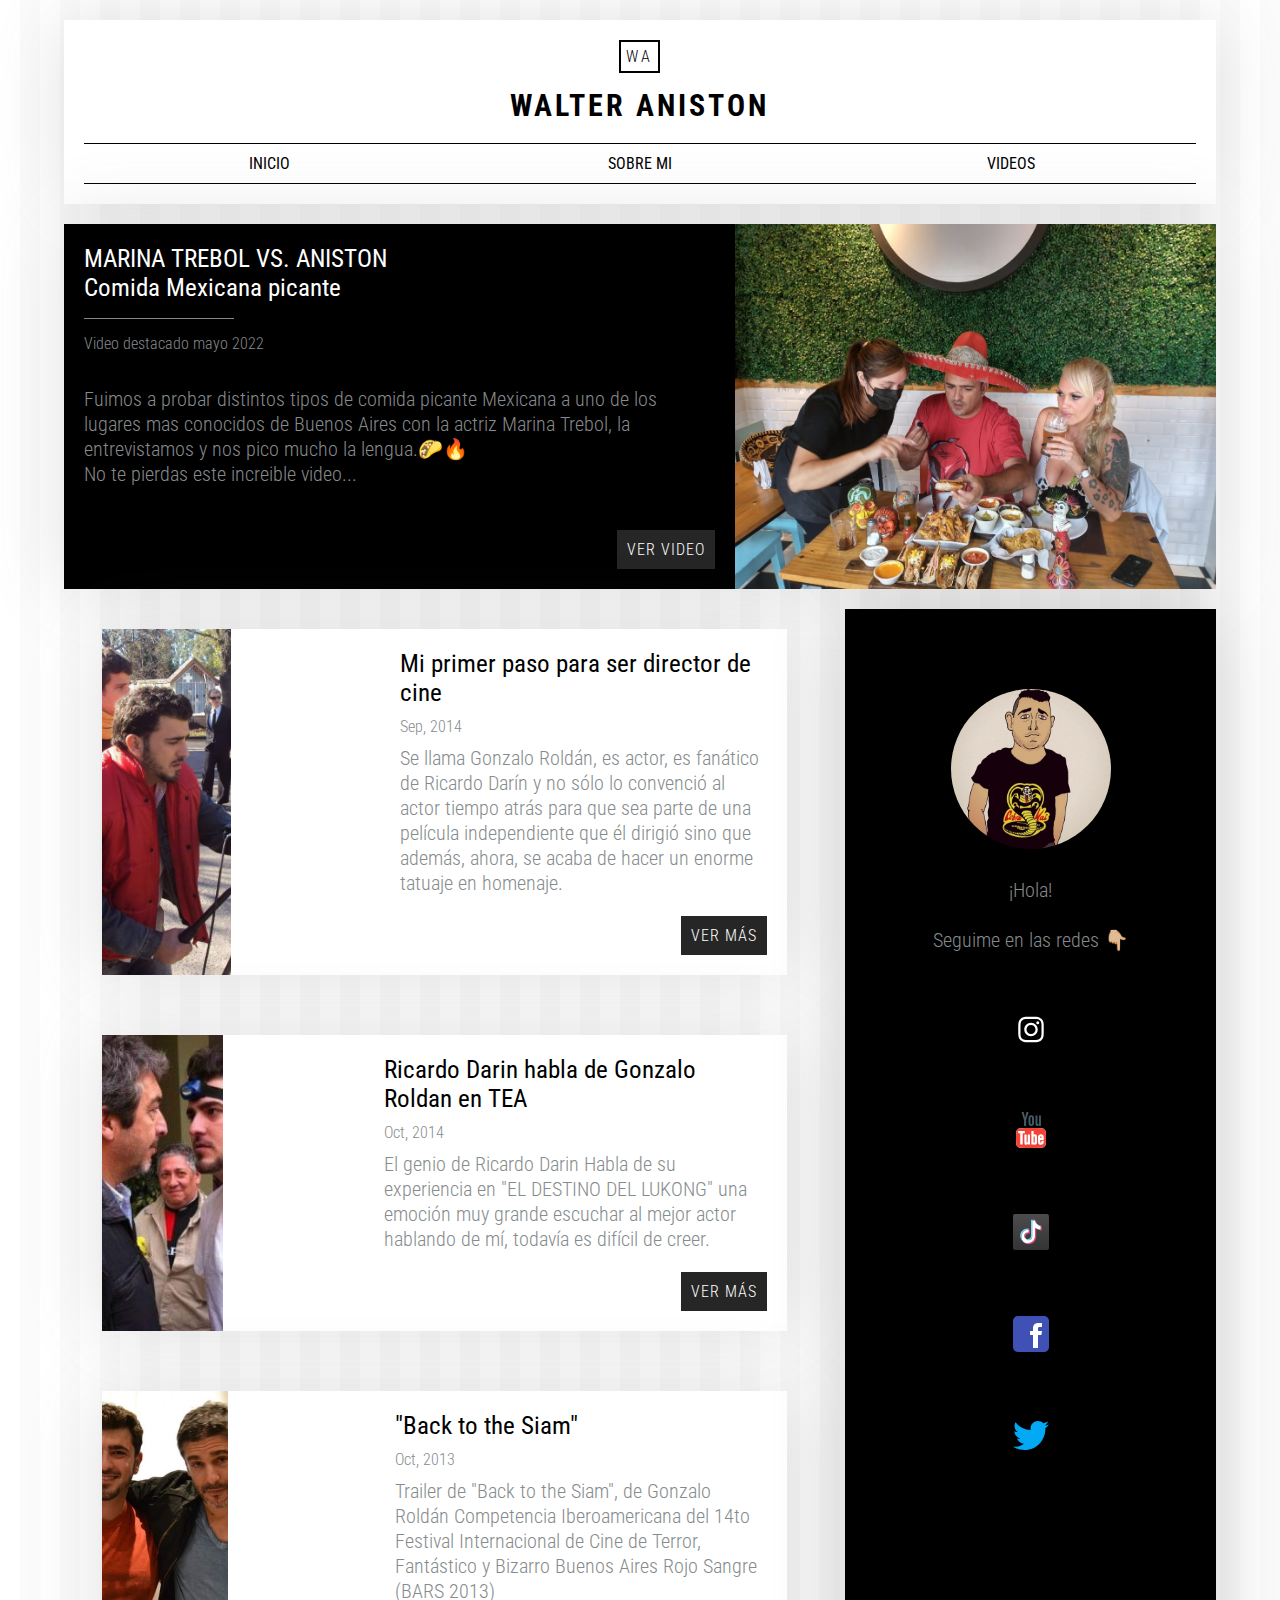
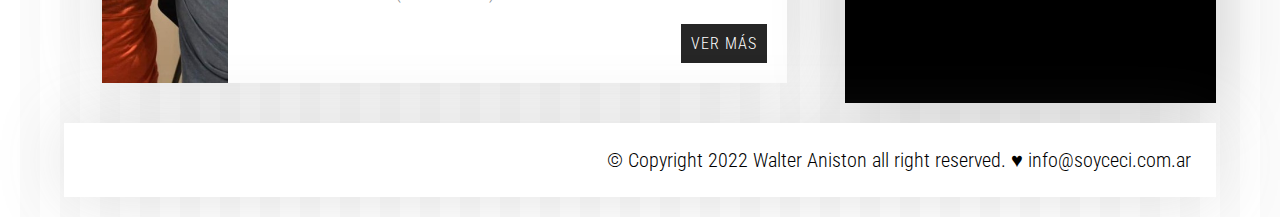
<file: walterAniston/index.html>
<!DOCTYPE html>
<html lang="es">

<head>
    <meta charset="UTF-8">
    <meta http-equiv="X-UA-Compatible" content="IE=edge">
    <meta name="viewport" content="width=device-width, initial-scale=1.0">
    <title>WALTER ANISTON</title>
    <link href="https://fonts.googleapis.com/css?family=Roboto+Condensed:300,400,700&display=swap" rel="stylesheet" />
    <link rel="stylesheet" href="styles/styles.css">
</head>

<body>

    <div class="contenedor">
        <header class="header">
            <div class="logo">
                <p class="iniciales-logo"> WA</p>
                <h1>WALTER ANISTON</h1>
            </div>
            <nav class="menu">
                <a href="index.html">Inicio</a>
                <a href="paginas/sobreMi.html">Sobre Mi</a>
                <a href="paginas/videos.html">Videos</a>
                
                
                <!-- <a href="#">Contacto</a> -->
            </nav>
        </header>

        <article class="articulo destacado">
            <div class="contenedor-texto">
                <div>
                    <h2 class="titulo"><a href="https://www.youtube.com/watch?v=VtXR11JBl74">MARINA TREBOL VS. ANISTON
                            <br> Comida Mexicana picante</a></h2>
                    <p class="fecha">
                        <time>Video destacado mayo 2022</time>
                    </p>
                </div>
                <p class="extracto">
                    Fuimos a probar distintos tipos de comida picante Mexicana a uno de los lugares mas conocidos de
                    Buenos Aires con la actriz Marina Trebol, la entrevistamos y nos pico mucho la lengua.🌮🔥<br>No te
                    pierdas este increible video...
                </p>
                <a href="https://www.youtube.com/watch?v=VtXR11JBl74" class="btn-link">Ver video</a>
            </div>
            <div class="contenedor-thumbnail">
                <a href="https://www.youtube.com/watch?v=VtXR11JBl74">
                    <div class="imgcontenedor-thumbnail">
                        <img src="./img/tacos.jpg" alt="" />
                    </div>
                </a>
            </div>
        </article>



        <main class="contenido">



            <article class="articulo secundario">
                <div class="contenedor-thumbnail">
                    <a
                        href="https://www.ciudad.com.ar/espectaculos/122910/director-cine-fan-ricardo-darin-tatuo-rostro-actor-espalda">
                        <img class="imgcontenedor-thumbnail" src="./img/filmandoPlei.jpg" alt="" /></a>
                </div>
                <div class="contenedor-texto">
                    <div>
                        <h2 class="titulo">
                            <a
                                href="https://www.ciudad.com.ar/espectaculos/122910/director-cine-fan-ricardo-darin-tatuo-rostro-actor-espalda">Mi
                                primer paso para ser director de cine</a>
                        </h2>
                        <p class="fecha">
                            <time>Sep, 2014</time>
                        </p>
                    </div>
                    <p class="extracto">
                        Se llama Gonzalo Roldán, es actor, es fanático de Ricardo Darín y no sólo lo convenció al actor
                        tiempo atrás para que sea parte de una película independiente que él dirigió sino que además,
                        ahora, se acaba de hacer un enorme tatuaje en homenaje.
                    </p>
                    <a href="https://www.ciudad.com.ar/espectaculos/122910/director-cine-fan-ricardo-darin-tatuo-rostro-actor-espalda"
                        class="btn-link">Ver más</a>
                </div>
            </article>




            <article class="articulo secundario">
                <div class="contenedor-thumbnail">
                    <a href="https://www.youtube.com/watch?v=MUXLAoGkGrw">
                        <img class="imgcontenedor-thumbnail" src="./img/peliDarin.jpg" alt="" /></a>
                </div>
                <div class="contenedor-texto">
                    <div>
                        <h2 class="titulo">
                            <a href="https://www.youtube.com/watch?v=MUXLAoGkGrw">
                                Ricardo Darin habla de Gonzalo Roldan en TEA</a>
                        </h2>
                        <p class="fecha">
                            <time>Oct, 2014</time>
                        </p>
                    </div>
                    <p class="extracto">
                        El genio de Ricardo Darin Habla de su experiencia en "EL DESTINO DEL LUKONG" una emoción muy
                        grande escuchar al mejor actor hablando de mí, todavía es difícil de creer.
                    </p>
                    <a href="https://www.youtube.com/watch?v=MUXLAoGkGrw" class="btn-link">Ver más</a>
                </div>
            </article>



            <article class="articulo secundario">
                <div class="contenedor-thumbnail">
                    <a href="https://www.youtube.com/watch?v=tFWHLTH2I4Q">
                        <img class="imgcontenedor-thumbnail" src="./img/sbaraglia.jpg"
                            alt="" /></a>
                </div>
                <div class="contenedor-texto">
                    <div>
                        <h2 class="titulo">
                            <a href="https://www.youtube.com/watch?v=tFWHLTH2I4Q">"Back to the Siam"</a>
                        </h2>
                        <p class="fecha">
                            <time>Oct, 2013</time>
                        </p>
                    </div>
                    <p class="extracto">
                        Trailer de "Back to the Siam", de Gonzalo Roldán
                        Competencia Iberoamericana del 14to Festival Internacional de Cine de Terror, Fantástico y
                        Bizarro Buenos Aires Rojo Sangre (BARS 2013)
                    </p>
                    <a href="https://www.youtube.com/watch?v=tFWHLTH2I4Q" class="btn-link">Ver más</a>
                </div>
            </article>



        </main>

        <aside class="sidebar">
            <div class="acerca-de">
                <img src="./img/foto.jpg" class="img-perfil" alt="" />

                <div class="bio">
                    <p class="titulo">¡Hola!</p>
                    <p>
                        <br> Seguime en las redes 👇🏼
                    </p>
                </div>
            </div>
            <nav class="menu">

                <a href="https://www.instagram.com/walteranistonok/">
                    <svg class="icon" title="insta" xmlns="http://www.w3.org/2000/svg" x="0px" y="0px" width="64"
                        height="64" viewBox="0 0 64 64" style=" fill:#000000;">
                        <radialGradient id="TGwjmZMm2W~B4yrgup6jda" cx="32" cy="32.5" r="31.259"
                            gradientTransform="matrix(1 0 0 -1 0 64)" gradientUnits="userSpaceOnUse">
                            <stop offset="0" stop-color="#efdcb1"></stop>
                            <stop offset="0" stop-color="#f2e0bb"></stop>
                            <stop offset=".011" stop-color="#f2e0bc"></stop>
                            <stop offset=".362" stop-color="#f9edd2"></stop>
                            <stop offset=".699" stop-color="#fef4df"></stop>
                            <stop offset="1" stop-color="#fff7e4"></stop>
                        </radialGradient>
                        <path fill="url(#undefined)"
                            d="M58,54c-1.1,0-2-0.9-2-2s0.9-2,2-2h2.5c1.9,0,3.5-1.6,3.5-3.5S62.4,43,60.5,43H50c-1.4,0-2.5-1.1-2.5-2.5	S48.6,38,50,38h8c1.7,0,3-1.3,3-3s-1.3-3-3-3H42v-6h18c2.3,0,4.2-2,4-4.4c-0.2-2.1-2.1-3.6-4.2-3.6H58c-1.1,0-2-0.9-2-2s0.9-2,2-2	h0.4c1.3,0,2.5-0.9,2.6-2.2c0.2-1.5-1-2.8-2.5-2.8h-14C43.7,9,43,8.3,43,7.5S43.7,6,44.5,6h3.9c1.3,0,2.5-0.9,2.6-2.2	C51.1,2.3,50,1,48.5,1H15.6c-1.3,0-2.5,0.9-2.6,2.2C12.9,4.7,14,6,15.5,6H19c1.1,0,2,0.9,2,2s-0.9,2-2,2H6.2c-2.1,0-4,1.5-4.2,3.6	C1.8,16,3.7,18,6,18h2.5c1.9,0,3.5,1.6,3.5,3.5S10.4,25,8.5,25H5.2c-2.1,0-4,1.5-4.2,3.6C0.8,31,2.7,33,5,33h17v11H6	c-1.7,0-3,1.3-3,3s1.3,3,3,3l0,0c1.1,0,2,0.9,2,2s-0.9,2-2,2H4.2c-2.1,0-4,1.5-4.2,3.6C-0.2,60,1.7,62,4,62h53.8	c2.1,0,4-1.5,4.2-3.6C62.2,56,60.3,54,58,54z">
                        </path>
                        <radialGradient id="TGwjmZMm2W~B4yrgup6jdb" cx="18.51" cy="66.293" r="69.648"
                            gradientTransform="matrix(.6435 -.7654 .5056 .4251 -26.92 52.282)"
                            gradientUnits="userSpaceOnUse">
                            <stop offset=".073" stop-color="#eacc7b"></stop>
                            <stop offset=".184" stop-color="#ecaa59"></stop>
                            <stop offset=".307" stop-color="#ef802e"></stop>
                            <stop offset=".358" stop-color="#ef6d3a"></stop>
                            <stop offset=".46" stop-color="#f04b50"></stop>
                            <stop offset=".516" stop-color="#f03e58"></stop>
                            <stop offset=".689" stop-color="#db359e"></stop>
                            <stop offset=".724" stop-color="#ce37a4"></stop>
                            <stop offset=".789" stop-color="#ac3cb4"></stop>
                            <stop offset=".877" stop-color="#7544cf"></stop>
                            <stop offset=".98" stop-color="#2b4ff2"></stop>
                        </radialGradient>
                        <path fill="url(#undefined)"
                            d="M45,57H19c-5.5,0-10-4.5-10-10V21c0-5.5,4.5-10,10-10h26c5.5,0,10,4.5,10,10v26C55,52.5,50.5,57,45,57z">
                        </path>
                        <path fill="#fff"
                            d="M32,20c4.6,0,5.1,0,6.9,0.1c1.7,0.1,2.6,0.4,3.2,0.6c0.8,0.3,1.4,0.7,2,1.3c0.6,0.6,1,1.2,1.3,2 c0.2,0.6,0.5,1.5,0.6,3.2C46,28.9,46,29.4,46,34s0,5.1-0.1,6.9c-0.1,1.7-0.4,2.6-0.6,3.2c-0.3,0.8-0.7,1.4-1.3,2 c-0.6,0.6-1.2,1-2,1.3c-0.6,0.2-1.5,0.5-3.2,0.6C37.1,48,36.6,48,32,48s-5.1,0-6.9-0.1c-1.7-0.1-2.6-0.4-3.2-0.6 c-0.8-0.3-1.4-0.7-2-1.3c-0.6-0.6-1-1.2-1.3-2c-0.2-0.6-0.5-1.5-0.6-3.2C18,39.1,18,38.6,18,34s0-5.1,0.1-6.9 c0.1-1.7,0.4-2.6,0.6-3.2c0.3-0.8,0.7-1.4,1.3-2c0.6-0.6,1.2-1,2-1.3c0.6-0.2,1.5-0.5,3.2-0.6C26.9,20,27.4,20,32,20 M32,17 c-4.6,0-5.2,0-7,0.1c-1.8,0.1-3,0.4-4.1,0.8c-1.1,0.4-2.1,1-3,2s-1.5,1.9-2,3c-0.4,1.1-0.7,2.3-0.8,4.1C15,28.8,15,29.4,15,34 s0,5.2,0.1,7c0.1,1.8,0.4,3,0.8,4.1c0.4,1.1,1,2.1,2,3c0.9,0.9,1.9,1.5,3,2c1.1,0.4,2.3,0.7,4.1,0.8c1.8,0.1,2.4,0.1,7,0.1 s5.2,0,7-0.1c1.8-0.1,3-0.4,4.1-0.8c1.1-0.4,2.1-1,3-2c0.9-0.9,1.5-1.9,2-3c0.4-1.1,0.7-2.3,0.8-4.1c0.1-1.8,0.1-2.4,0.1-7 s0-5.2-0.1-7c-0.1-1.8-0.4-3-0.8-4.1c-0.4-1.1-1-2.1-2-3s-1.9-1.5-3-2c-1.1-0.4-2.3-0.7-4.1-0.8C37.2,17,36.6,17,32,17L32,17z">
                        </path>
                        <path fill="#fff"
                            d="M32,25c-5,0-9,4-9,9s4,9,9,9s9-4,9-9S37,25,32,25z M32,40c-3.3,0-6-2.7-6-6s2.7-6,6-6s6,2.7,6,6S35.3,40,32,40 z">
                        </path>
                        <circle cx="41" cy="25" r="2" fill="#fff"></circle>
                    </svg>

                </a>


                <a href="https://www.youtube.com/channel/UC0jXQNjFzmRRG8REgIB7dOQ">
                    <svg class="icon" title="youTube" xmlns="http://www.w3.org/2000/svg" x="0px" y="0px" width="48"
                        height="48" viewBox="0 0 48 48" style=" fill:#000000;">
                        <path fill="#455A64"
                            d="M14.539 6h2.125l1.37 5.496h.133l1.308-5.493h2.147l-2.458 8.036V20h-2.112v-5.703L14.539 6zM21.525 11.923c0-.784.254-1.411.759-1.874.504-.466 1.182-.7 2.035-.7.778 0 1.413.245 1.908.737.495.488.743 1.121.743 1.894v5.235c0 .866-.242 1.548-.728 2.044C25.756 19.753 25.09 20 24.235 20c-.823 0-1.477-.259-1.974-.767-.493-.508-.738-1.194-.738-2.055v-5.256H21.525zM23.455 17.368c0 .275.066.494.205.646.132.15.322.226.571.226.255 0 .454-.077.604-.234.149-.151.226-.366.226-.638v-5.522c0-.22-.079-.399-.231-.536-.151-.135-.352-.205-.599-.205-.229 0-.417.07-.561.205-.143.137-.215.316-.215.536V17.368zM33.918 9.605V20h-1.875v-1.266c-.346.414-.705.728-1.081.941C30.59 19.89 30.227 20 29.876 20c-.435 0-.76-.149-.981-.452-.221-.3-.329-.751-.329-1.357V9.605h1.874v7.886c0 .236.04.41.12.519.075.104.207.162.38.162.141 0 .315-.071.522-.215.213-.141.406-.324.581-.544V9.605H33.918z">
                        </path>
                        <path fill="#FFF"
                            d="M38.799,26.439c0-2.342-1.94-4.24-4.329-4.24c-3.412-0.143-6.905-0.203-10.47-0.198c-3.563-0.005-7.056,0.056-10.47,0.198c-2.387,0-4.327,1.898-4.327,4.24C9.061,28.291,8.995,30.145,9,32.001c-0.005,1.853,0.06,3.707,0.204,5.561c0,2.345,1.938,4.243,4.326,4.243c3.414,0.14,6.907,0.2,10.47,0.195c3.564,0.008,7.058-0.056,10.47-0.195c2.389,0,4.329-1.898,4.329-4.243c0.142-1.854,0.209-3.708,0.201-5.561C39.008,30.145,38.941,28.291,38.799,26.439z">
                        </path>
                        <g>
                            <path fill="#F44336"
                                d="M33.851 30.346c-.219 0-.368.058-.458.18-.064.091-.145.299-.145.752v.774h1.193v-.774c0-.446-.083-.655-.151-.757C34.205 30.402 34.061 30.346 33.851 30.346zM26.865 30.386c-.086.042-.17.105-.258.193v5.876c.11.111.217.191.316.242.111.055.224.08.346.08.231 0 .303-.091.326-.123.057-.071.119-.219.119-.54v-5.005c0-.278-.053-.493-.152-.625C27.428 30.306 27.164 30.236 26.865 30.386z">
                            </path>
                            <path fill="#F44336"
                                d="M38.799,26.439c0-2.342-1.94-4.24-4.329-4.24c-3.412-0.143-6.905-0.203-10.47-0.198c-3.563-0.005-7.056,0.056-10.47,0.198c-2.387,0-4.327,1.898-4.327,4.24C9.061,28.291,8.995,30.145,9,32.001c-0.005,1.853,0.06,3.707,0.204,5.561c0,2.345,1.938,4.243,4.326,4.243c3.414,0.14,6.907,0.2,10.47,0.195c3.564,0.008,7.058-0.056,10.47-0.195c2.389,0,4.329-1.898,4.329-4.243c0.142-1.854,0.209-3.708,0.201-5.561C39.008,30.145,38.941,28.291,38.799,26.439z M15.701,38.382c0,0.111-0.092,0.204-0.206,0.204h-2.049c-0.114,0-0.206-0.093-0.206-0.204v-11.03h-1.914c-0.113,0-0.205-0.092-0.205-0.203v-1.904c0-0.112,0.092-0.204,0.205-0.204h6.291c0.114,0,0.206,0.092,0.206,0.204v1.904c0,0.111-0.091,0.203-0.206,0.203h-1.916V38.382z M22.995,38.382c0,0.111-0.092,0.204-0.206,0.204h-1.822c-0.114,0-0.206-0.093-0.206-0.204v-0.551c-0.243,0.233-0.486,0.418-0.738,0.56c-0.397,0.227-0.776,0.336-1.16,0.336c-0.488,0-0.864-0.176-1.117-0.517c-0.238-0.324-0.361-0.803-0.361-1.421v-8.1c0-0.112,0.092-0.204,0.207-0.204h1.821c0.114,0,0.206,0.092,0.206,0.204v7.428c0,0.244,0.044,0.343,0.072,0.382c0.013,0.017,0.05,0.067,0.205,0.067c0.052,0,0.172-0.022,0.389-0.169c0.176-0.115,0.334-0.259,0.473-0.425v-7.283c0-0.112,0.092-0.204,0.207-0.204h1.821c0.114,0,0.206,0.092,0.206,0.204v9.692H22.995z M30,36.373c0,0.736-0.159,1.31-0.473,1.708c-0.326,0.418-0.797,0.626-1.398,0.626c-0.383,0-0.733-0.077-1.046-0.233c-0.166-0.083-0.327-0.191-0.479-0.325v0.233c0,0.114-0.093,0.204-0.206,0.204h-1.837c-0.114,0-0.207-0.09-0.207-0.204v-13.14c0-0.112,0.092-0.203,0.207-0.203h1.837c0.113,0,0.206,0.091,0.206,0.203v3.717c0.15-0.136,0.31-0.25,0.474-0.343c0.309-0.17,0.625-0.256,0.941-0.256c0.641,0,1.143,0.238,1.484,0.706c0.328,0.45,0.495,1.101,0.495,1.933L30,36.373L30,36.373z M36.729,33.765c0,0.113-0.093,0.205-0.207,0.205h-3.273v1.621c0,0.592,0.082,0.845,0.148,0.951c0.053,0.088,0.152,0.199,0.438,0.199c0.23,0,0.388-0.055,0.469-0.164c0.037-0.058,0.139-0.28,0.139-0.988v-0.675c0-0.114,0.093-0.204,0.207-0.204h1.872c0.114,0,0.205,0.09,0.205,0.204v0.729c0,1.044-0.249,1.844-0.737,2.384c-0.49,0.543-1.23,0.82-2.198,0.82c-0.872,0-1.574-0.296-2.079-0.871c-0.5-0.571-0.755-1.354-0.755-2.333v-4.352c0-0.892,0.278-1.63,0.83-2.196c0.55-0.568,1.274-0.857,2.144-0.857c0.89,0,1.587,0.271,2.072,0.803c0.48,0.526,0.724,1.284,0.724,2.251v2.474H36.729z">
                            </path>
                        </g>
                    </svg>

                </a>


                <a
                    href="https://www.tiktok.com/@walteraniston?_d=secCgYIASAHKAESPgo85xM3AxaxFEgQBYsqpciN6rHYjb16tNsonl9dWb25NlWsLH%2BrW%2BeAt7wrAMJv5X%2BzAOSpalGted2CH%2FwgGgA%3D&_r=1&language=es&sec_uid=MS4wLjABAAAAnhEe2tHdgdi5euE9bwTXziG__Z5U8ZeU3Z6ULsxiXelJWfxAUCktEohLElGJmy4R&share_app_id=1233&share_author_id=6825037223348880390&share_link_id=5FE33241-947C-4947-842D-A5A42BC2D328&source=h5_m&tt_from=copy&utm_campaign=client_share&utm_medium=ios&utm_source=copy">
                    <svg class="tikTok" title="tikTok" xmlns="http://www.w3.org/2000/svg" x="0px" y="0px" width="48"
                        height="48" viewBox="0 0 48 48" style="fill:#000000;">
                        <linearGradient id="dYJkfAQNfP2dCzgdw4ruIa_fdfLpA6fsXN2_gr1" x1="23.672" x2="23.672" y1="6.365"
                            y2="42.252" gradientTransform="translate(.305 -.206)" gradientUnits="userSpaceOnUse">
                            <stop offset="0" stop-color="#4c4c4c"></stop>
                            <stop offset="1" stop-color="#343434"></stop>
                        </linearGradient>
                        <path fill="url(#dYJkfAQNfP2dCzgdw4ruIa_fdfLpA6fsXN2_gr1)"
                            d="M40.004,41.969L8.031,42c-1.099,0.001-1.999-0.897-2-1.996L6,8.031	c-0.001-1.099,0.897-1.999,1.996-2L39.969,6c1.099-0.001,1.999,0.897,2,1.996L42,39.969C42.001,41.068,41.103,41.968,40.004,41.969z">
                        </path>
                        <path fill="#ec407a" fill-rule="evenodd"
                            d="M29.208,20.607c1.576,1.126,3.507,1.788,5.592,1.788v-4.011	c-0.395,0-0.788-0.041-1.174-0.123v3.157c-2.085,0-4.015-0.663-5.592-1.788v8.184c0,4.094-3.321,7.413-7.417,7.413	c-1.528,0-2.949-0.462-4.129-1.254c1.347,1.376,3.225,2.23,5.303,2.23c4.096,0,7.417-3.319,7.417-7.413V20.607L29.208,20.607z M30.657,16.561c-0.805-0.879-1.334-2.016-1.449-3.273v-0.516h-1.113C28.375,14.369,29.331,15.734,30.657,16.561L30.657,16.561z M19.079,30.832c-0.45-0.59-0.693-1.311-0.692-2.053c0-1.873,1.519-3.391,3.393-3.391c0.349,0,0.696,0.053,1.029,0.159v-4.1	c-0.389-0.053-0.781-0.076-1.174-0.068v3.191c-0.333-0.106-0.68-0.159-1.03-0.159c-1.874,0-3.393,1.518-3.393,3.391	C17.213,29.127,17.972,30.274,19.079,30.832z"
                            clip-rule="evenodd"></path>
                        <path fill="#fff" fill-rule="evenodd"
                            d="M28.034,19.63c1.576,1.126,3.507,1.788,5.592,1.788v-3.157	c-1.164-0.248-2.194-0.856-2.969-1.701c-1.326-0.827-2.281-2.191-2.561-3.788h-2.923V28.79c-0.007,1.867-1.523,3.379-3.393,3.379	c-1.102,0-2.081-0.525-2.701-1.338c-1.107-0.558-1.866-1.705-1.866-3.029c0-1.873,1.519-3.391,3.393-3.391	c0.359,0,0.705,0.056,1.03,0.159v-3.19c-4.024,0.083-7.26,3.369-7.26,7.411c0,2.018,0.806,3.847,2.114,5.183	c1.18,0.792,2.601,1.254,4.129,1.254c4.096,0,7.417-3.319,7.417-7.413L28.034,19.63L28.034,19.63z"
                            clip-rule="evenodd"></path>
                        <path fill="#81d4fa" fill-rule="evenodd"
                            d="M33.626,18.262v-0.854c-1.05,0.002-2.078-0.292-2.969-0.848	C31.445,17.423,32.483,18.018,33.626,18.262z M28.095,12.772c-0.027-0.153-0.047-0.306-0.061-0.461v-0.516h-4.036v16.019	c-0.006,1.867-1.523,3.379-3.393,3.379c-0.549,0-1.067-0.13-1.526-0.362c0.62,0.813,1.599,1.338,2.701,1.338	c1.87,0,3.386-1.512,3.393-3.379V12.772H28.095z M21.635,21.38v-0.909c-0.337-0.046-0.677-0.069-1.018-0.069	c-4.097,0-7.417,3.319-7.417,7.413c0,2.567,1.305,4.829,3.288,6.159c-1.308-1.336-2.114-3.165-2.114-5.183	C14.374,24.749,17.611,21.463,21.635,21.38z"
                            clip-rule="evenodd"></path>
                    </svg>
                </a>

                <a href="https://www.facebook.com/walteranistonlive/">
                    <svg class="icon" title="face" xmlns="http://www.w3.org/2000/svg" x="0px" y="0px" width="48"
                        height="48" viewBox="0 0 48 48" style=" fill:#000000;">
                        <path fill="#3F51B5"
                            d="M42,37c0,2.762-2.238,5-5,5H11c-2.761,0-5-2.238-5-5V11c0-2.762,2.239-5,5-5h26c2.762,0,5,2.238,5,5V37z">
                        </path>
                        <path fill="#FFF"
                            d="M34.368,25H31v13h-5V25h-3v-4h3v-2.41c0.002-3.508,1.459-5.59,5.592-5.59H35v4h-2.287C31.104,17,31,17.6,31,18.723V21h4L34.368,25z">
                        </path>

                    </svg>
                </a>


                <a href="https://mobile.twitter.com/gonmatrix">
                    <svg class="icon" title="twt" xmlns="http://www.w3.org/2000/svg" x="0px" y="0px" width="48"
                        height="48" viewBox="0 0 48 48" style=" fill:#000000;">
                        <path fill="#03A9F4"
                            d="M42,12.429c-1.323,0.586-2.746,0.977-4.247,1.162c1.526-0.906,2.7-2.351,3.251-4.058c-1.428,0.837-3.01,1.452-4.693,1.776C34.967,9.884,33.05,9,30.926,9c-4.08,0-7.387,3.278-7.387,7.32c0,0.572,0.067,1.129,0.193,1.67c-6.138-0.308-11.582-3.226-15.224-7.654c-0.64,1.082-1,2.349-1,3.686c0,2.541,1.301,4.778,3.285,6.096c-1.211-0.037-2.351-0.374-3.349-0.914c0,0.022,0,0.055,0,0.086c0,3.551,2.547,6.508,5.923,7.181c-0.617,0.169-1.269,0.263-1.941,0.263c-0.477,0-0.942-0.054-1.392-0.135c0.94,2.902,3.667,5.023,6.898,5.086c-2.528,1.96-5.712,3.134-9.174,3.134c-0.598,0-1.183-0.034-1.761-0.104C9.268,36.786,13.152,38,17.321,38c13.585,0,21.017-11.156,21.017-20.834c0-0.317-0.01-0.633-0.025-0.945C39.763,15.197,41.013,13.905,42,12.429">
                        </path>
                    </svg>
                </a>

            </nav>
        </aside>

        <footer class="footer">
            <p>© Copyright 2022 Walter Aniston all right reserved. ♥ info@soyceci.com.ar</p>

        </footer>
    </div>

</body>

</html>
</file>
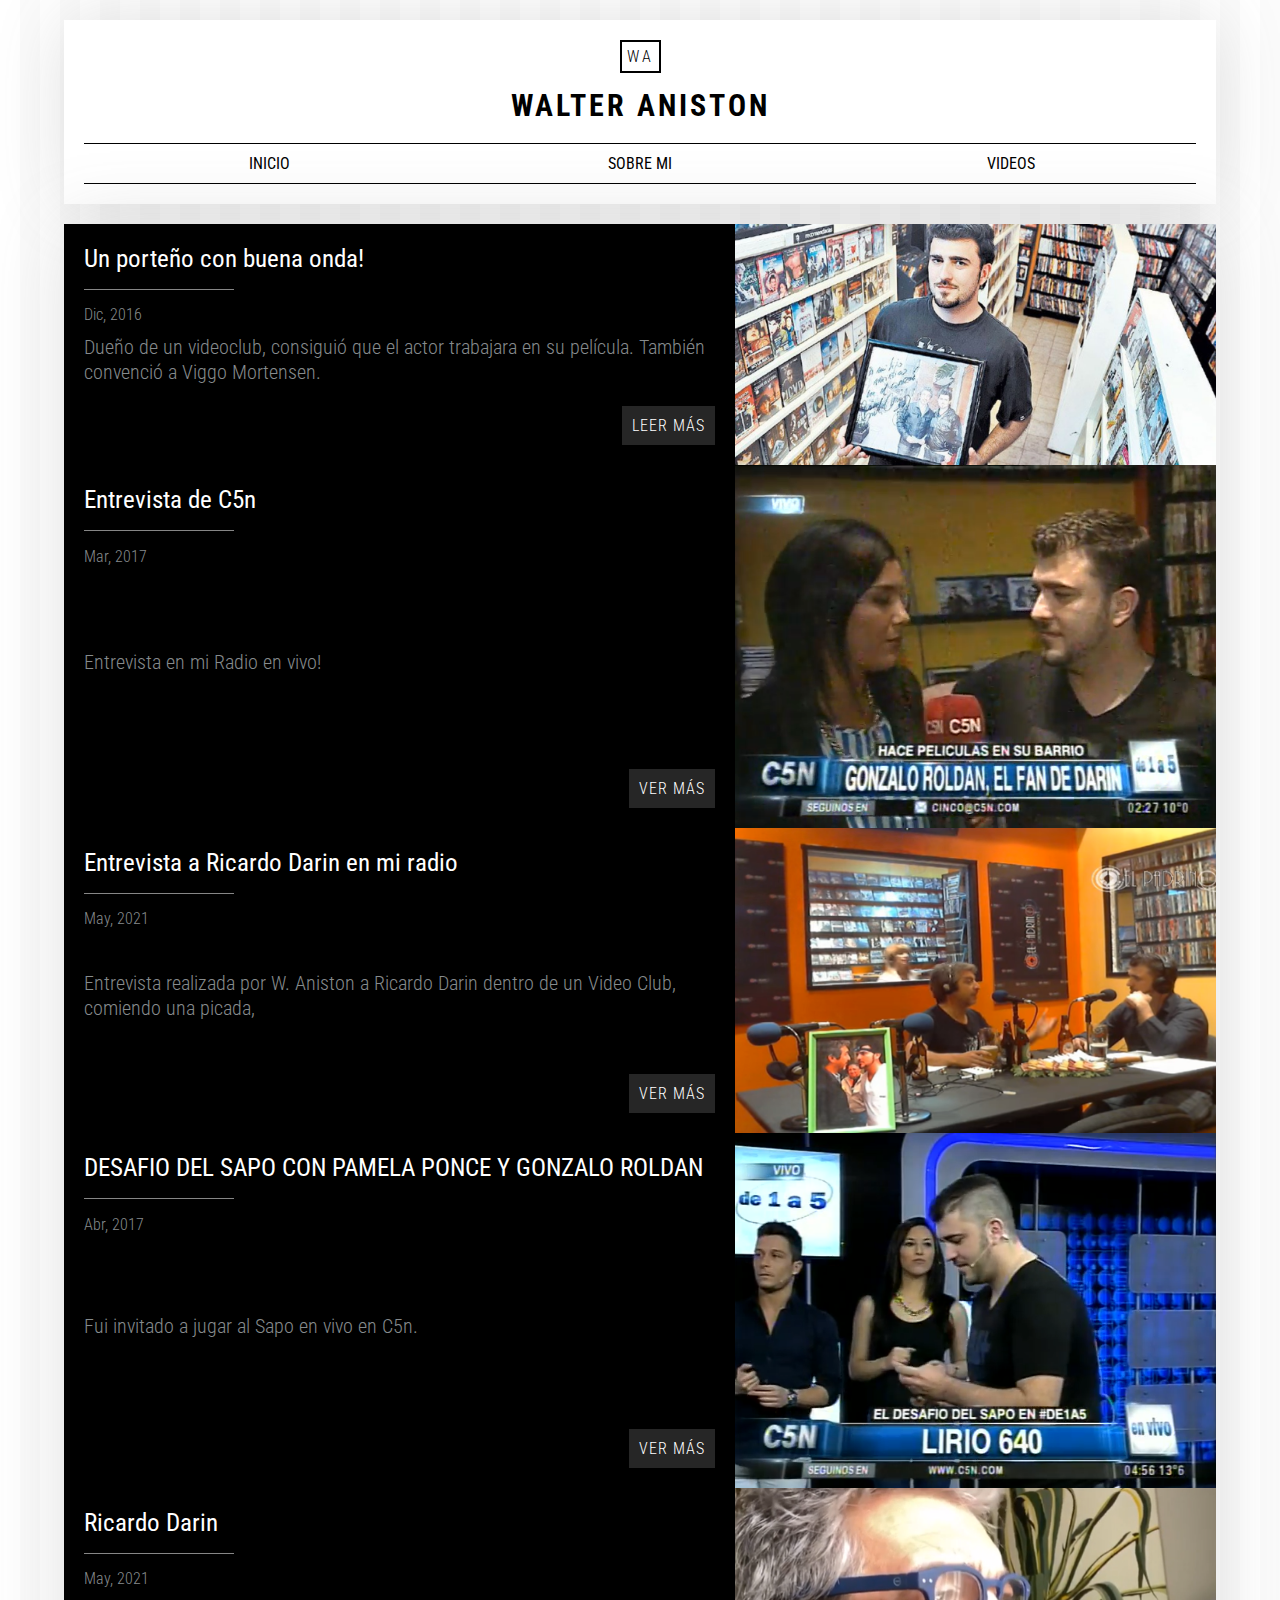
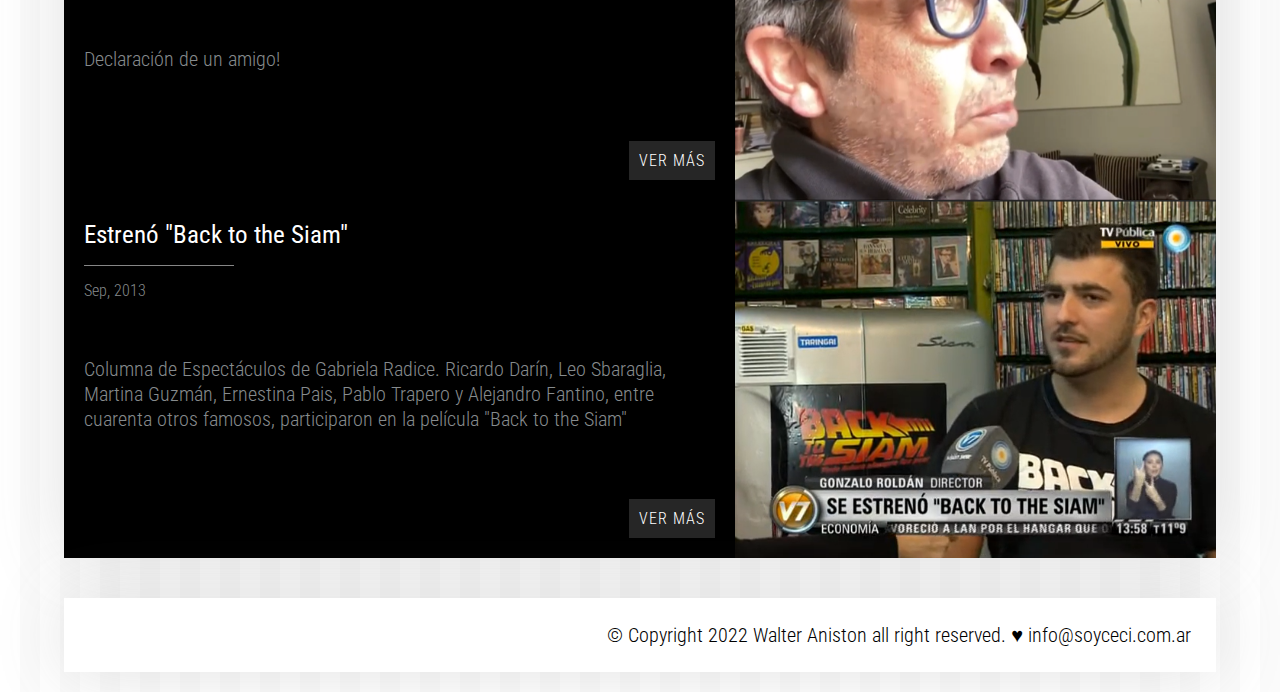
<file: walterAniston/paginas/sobreMi.html>
<!DOCTYPE html>
<html lang="es">

<head>
    <meta charset="UTF-8">
    <meta http-equiv="X-UA-Compatible" content="IE=edge">
    <meta name="viewport" content="width=device-width, initial-scale=1.0">
    <title>Sobre Mi</title>
    <link href="https://fonts.googleapis.com/css?family=Roboto+Condensed:300,400,700&display=swap" rel="stylesheet" />
    <link rel="stylesheet" href="../styles/styles.css">
</head>

<body>

    <div class="contenedor">
        <header class="header">
            <div class="logo">
                <p class="iniciales-logo">WA</p>
                <h1>WALTER ANISTON</h1>
            </div>
            <nav class="menu">
                <a href="../index.html">Inicio</a>
                <a href="../paginas/sobreMi.html">Sobre Mi</a>
                <a href="../paginas/videos.html">videos</a>
                
                
                <!-- <a href="#">Contacto</a> -->
            </nav>
        </header>

        <article class="articulo destacado">
            <div class="contenedor-texto">
                <div>
                    <h2 class="titulo"><a
                            href="https://www.clarin.com/capital_federal/Darin-buena-onda_0_BJGGfPchvme.html">Un porteño
                            con buena onda!</a></h2>
                    <p class="fecha">
                        <time>Dic, 2016</time>
                    </p>
                </div>
                <p class="extracto">
                    Dueño de un videoclub, consiguió que el actor trabajara en su película. También convenció a Viggo
                    Mortensen.
                </p>
                <a href="https://www.clarin.com/capital_federal/Darin-buena-onda_0_BJGGfPchvme.html"
                    class="btn-link">Leer más</a>
            </div>
            
            <div class="contenedor-thumbnail">
                <a href="https://www.clarin.com/capital_federal/Darin-buena-onda_0_BJGGfPchvme.html">
                    <div class="imgcontenedor-thumbnail">
                        <img src="../img/videoClub.jpg" alt="" />
                    </div>
            
                </a>
            </div>

            <div class="contenedor-texto">
                <div>
                    <h2 class="titulo"><a href="https://www.youtube.com/watch?v=XEwcCyANo8A">Entrevista de C5n</a></h2>
                    <p class="fecha">
                        <time>Mar, 2017</time>
                    </p>
                </div>
                <p class="extracto">
                    Entrevista en mi Radio en vivo!
                </p>
                <a href="https://www.youtube.com/watch?v=XEwcCyANo8A" class="btn-link">Ver más</a>
            </div>
            <div class="contenedor-thumbnail">
                <a href="https://www.youtube.com/watch?v=XEwcCyANo8A">
                    <div class="imgcontenedor-thumbnail">
                        <img src="../img/Screenshot_8.png" alt="" />
                    </div>
                    
                </a>
            </div>


            <div class="contenedor-texto">
                <div>
                    <h2 class="titulo"><a href="https://www.youtube.com/watch?v=-hXLPn9XEvM">Entrevista a Ricardo Darin
                            en mi radio</a></h2>
                    <p class="fecha">
                        <time>May, 2021</time>
                    </p>
                </div>
                <p class="extracto">
                    Entrevista realizada por W. Aniston a Ricardo Darin dentro de un Video Club, comiendo una picada,
                </p>
                <a href="https://www.youtube.com/watch?v=-hXLPn9XEvM" class="btn-link">Ver más</a>
            </div>
            <div class="contenedor-thumbnail">
                <a href="https://www.youtube.com/watch?v=-hXLPn9XEvM">
                    <div class="imgcontenedor-thumbnail" > 
                        <img src="../img/Screenshot_6.png" alt="" />

                    </div>
                    
                </a>
            </div>


            <div class="contenedor-texto">
                <div>
                    <h2 class="titulo"><a href="https://www.youtube.com/watch?v=zprTUsvgUQk">DESAFIO DEL SAPO CON PAMELA
                            PONCE Y GONZALO ROLDAN</a></h2>
                    <p class="fecha">
                        <time>Abr, 2017</time>
                    </p>
                </div>
                <p class="extracto">
                    Fui invitado a jugar al Sapo en vivo en C5n.
                </p>
                <a href="https://www.youtube.com/watch?v=zprTUsvgUQk" class="btn-link">Ver más</a>
            </div>
            <div class="contenedor-thumbnail">
                <a href="https://www.youtube.com/watch?v=zprTUsvgUQk">
                    <div  class="imgcontenedor-thumbnail">
                        <img src="../img/Screenshot_7png.png" alt="" />

                    </div>
                </a>
            </div>


            <div class="contenedor-texto">
                <div>
                    <h2 class="titulo"><a href="https://www.youtube.com/watch?v=eSsBt8J5YzM">Ricardo Darin</a></h2>
                    <p class="fecha">
                        <time>May, 2021</time>
                    </p>
                </div>
                <p class="extracto">
                    Declaración de un amigo!
                </p>
                <a href="https://www.youtube.com/watch?v=eSsBt8J5YzM" class="btn-link">Ver más</a>
            </div>
            <div class="contenedor-thumbnail">
                <a href="https://www.youtube.com/watch?v=eSsBt8J5YzM">
                    <div class="imgcontenedor-thumbnail">
                        <img src="../img/Screenshot_9.png" alt="" />
                    </div>
                
                </a>
            </div>


            <div class="contenedor-texto">
                <div>
                    <h2 class="titulo"><a href="https://www.youtube.com/watch?v=8TY2v_RKUyg">Estrenó "Back to the
                            Siam"</a></h2>
                    <p class="fecha">
                        <time>Sep, 2013</time>
                    </p>
                </div>
                <p class="extracto">
                    Columna de Espectáculos de Gabriela Radice. Ricardo Darín, Leo Sbaraglia, Martina Guzmán, Ernestina
                    Pais, Pablo Trapero y Alejandro Fantino, entre cuarenta otros famosos, participaron en la película
                    "Back to the Siam"
                </p>
                <a href="https://www.youtube.com/watch?v=8TY2v_RKUyg" class="btn-link">Ver más</a>
            </div>
            <div class="contenedor-thumbnail">
                <a href="https://www.youtube.com/watch?v=8TY2v_RKUyg">
                    <div class="imgcontenedor-thumbnail">
                        <img src="../img/Screenshot_10.png" alt="" />

                    </div>
                </a>
            </div>
        </article>







        <footer class="footer">
            <p>© Copyright 2022 Walter Aniston all right reserved. ♥ info@soyceci.com.ar</p>

        </footer>
    </div>

</body>

</html>
</file>
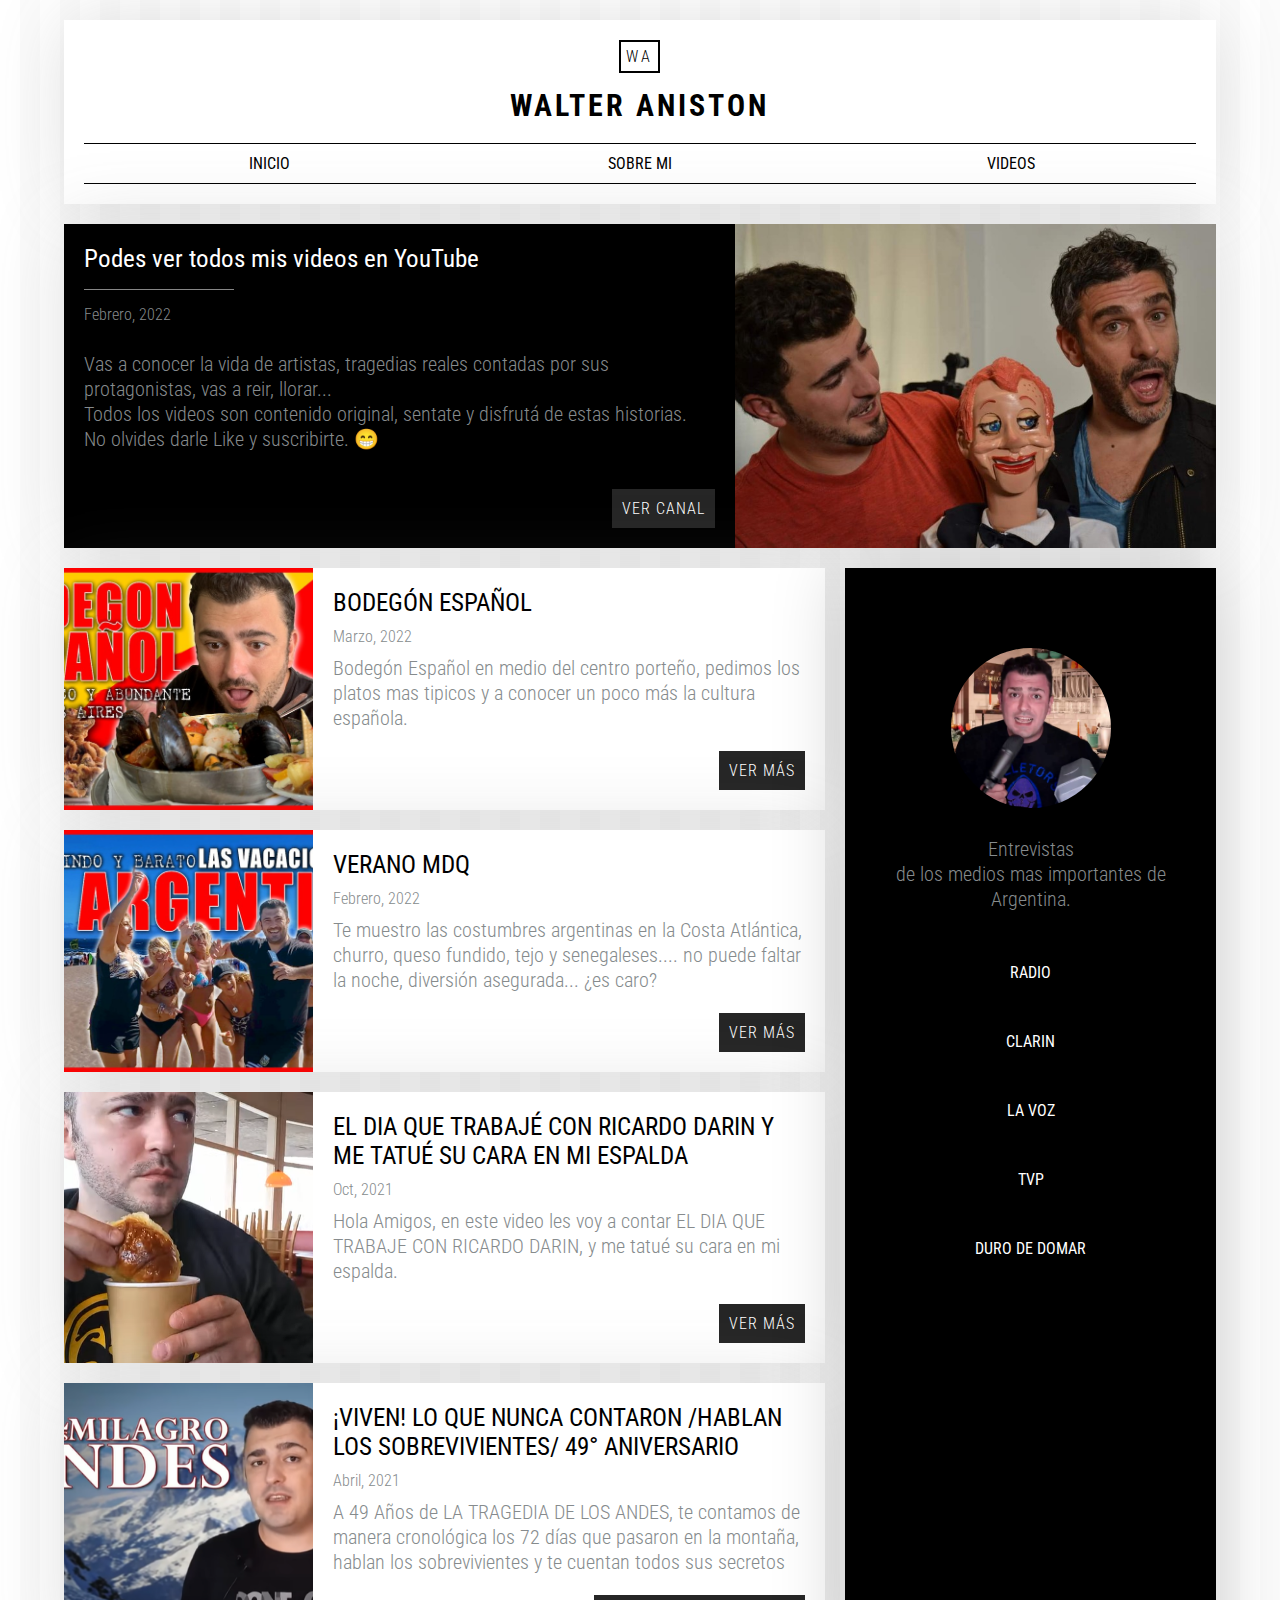
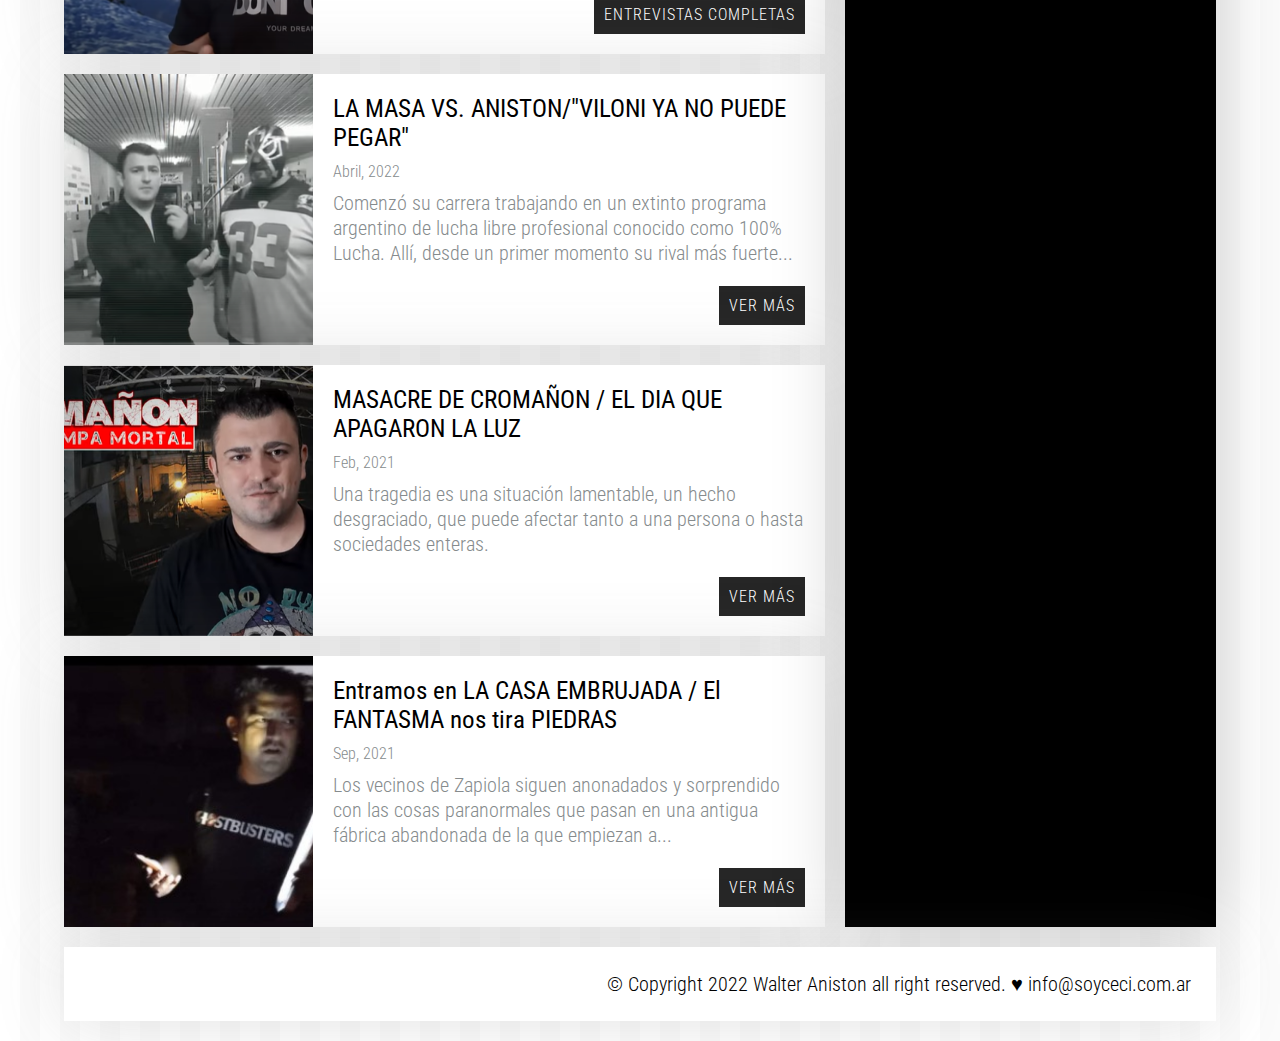
<file: walterAniston/paginas/videos.html>
<!DOCTYPE html>
<html lang="es">

<head>
    <meta charset="UTF-8">
    <meta http-equiv="X-UA-Compatible" content="IE=edge">
    <meta name="viewport" content="width=device-width, initial-scale=1.0">
    <title>Videos</title>
    <link href="https://fonts.googleapis.com/css?family=Roboto+Condensed:300,400,700&display=swap" rel="stylesheet" />
    <link rel="stylesheet" href="../styles/styles.css">
</head>

<body>

    <div class="contenedor">
        <header class="header">
            <div class="logo">
                <p class="iniciales-logo">WA</p>
                <h1>WALTER ANISTON</h1>
            </div>
            <nav class="menu">
                <a href="../index.html">Inicio</a>
                <a href="../paginas/sobreMi.html">Sobre Mi</a>
                <a href="../paginas/videos.html">videos</a>
                
                <!-- <a href="#">Contacto</a> -->
            </nav>
        </header>

        <article class="articulo destacado">
            <div class="contenedor-texto">
                <div>
                    <h2 class="titulo"><a href="https://www.youtube.com/channel/UC0jXQNjFzmRRG8REgIB7dOQ">Podes ver
                            todos mis videos en YouTube</a></h2>
                    <p class="fecha">
                        <time>Febrero, 2022</time>
                    </p>
                </div>
                <p class="extracto">
                    Vas a conocer la vida de artistas, tragedias reales contadas por sus protagonistas,
                    vas a reir, llorar... <br> Todos los videos son contenido original, sentate y disfrutá de estas
                    historias. <br>No olvides darle Like y suscribirte. 😁
                </p>
                <a href="https://www.youtube.com/channel/UC0jXQNjFzmRRG8REgIB7dOQ" class="btn-link">Ver Canal</a>
            </div>
            <div class="contenedor-thumbnail">
                <a href="https://www.youtube.com/channel/UC0jXQNjFzmRRG8REgIB7dOQ">
                    <img src="../img/leoSbaraglia.jpg" alt="" />
                </a>
            </div>
        </article>

        <main class="contenido">

            <article class="articulo">
                <div class="contenedor-thumbnail">
                    <a href="https://www.youtube.com/watch?v=cZOhQx8xoH0"><img src="../img/comidaEsp.jpg" alt="" /></a>
                </div>
                <div class="contenedor-texto">
                    <div>
                        <h2 class="titulo">
                            <a href="https://www.youtube.com/watch?v=cZOhQx8xoH0">BODEGÓN ESPAÑOL</a>
                        </h2>
                        <p class="fecha">
                            <time>Marzo, 2022</time>
                        </p>
                    </div>
                    <p class="extracto">
                        Bodegón Español en medio del centro porteño, pedimos los platos mas tipicos y a conocer un
                        poco más la cultura española.

                    </p>
                    <a href="https://www.youtube.com/watch?v=cZOhQx8xoH0" class="btn-link">Ver más</a>
                </div>
            </article>

            <article class="articulo">
                <div class="contenedor-thumbnail">
                    <a href="https://www.youtube.com/watch?v=_2ywR3hQosY"><img src="../img/mdq.jpg" alt="" /></a>
                </div>
                <div class="contenedor-texto">
                    <div>
                        <h2 class="titulo">
                            <a href="https://www.youtube.com/watch?v=_2ywR3hQosY">VERANO MDQ</a>
                        </h2>
                        <p class="fecha">
                            <time>Febrero, 2022</time>
                        </p>
                    </div>
                    <p class="extracto">
                        Te muestro las costumbres argentinas en la Costa Atlántica, churro, queso fundido, tejo y
                        senegaleses.... no puede faltar la noche, diversión asegurada... ¿es caro?
                    </p>
                    <a href="https://www.youtube.com/watch?v=_2ywR3hQosY" class="btn-link">Ver más</a>
                </div>
            </article>


            <article class="articulo">
                <div class="contenedor-thumbnail">
                    <a href="https://www.youtube.com/watch?v=m_-p0dCQ9_E"><img src="../img/Screenshot_11.png"
                            alt="" /></a>
                </div>
                <div class="contenedor-texto">
                    <div>
                        <h2 class="titulo">
                            <a href="https://www.youtube.com/watch?v=m_-p0dCQ9_E">EL DIA QUE TRABAJÉ CON RICARDO DARIN Y ME TATUÉ SU CARA EN MI ESPALDA</a>
                        </h2>
                        <p class="fecha">
                            <time>Oct, 2021</time>
                        </p>
                    </div>
                    <p class="extracto">
                        Hola Amigos, en este video les voy a contar EL DIA QUE TRABAJE CON RICARDO DARIN, y me tatué su
                        cara en mi espalda.
                    </p>
                    <a href="https://www.youtube.com/watch?v=m_-p0dCQ9_E" class="btn-link">Ver más</a>
                </div>
            </article>

            <article class="articulo">
                <div class="contenedor-thumbnail">
                    <a href="https://www.youtube.com/watch?v=Fr1SdTwTJsk"><img src="../img/Screenshot_2.png"
                            alt="" /></a>
                </div>
                <div class="contenedor-texto">
                    <div>
                        <h2 class="titulo">
                            <a href="https://www.youtube.com/watch?v=Fr1SdTwTJsk">¡VIVEN! LO QUE NUNCA CONTARON /HABLAN
                                LOS SOBREVIVIENTES/ 49° ANIVERSARIO</a>
                        </h2>
                        <p class="fecha">
                            <time>Abril, 2021</time>
                        </p>
                    </div>
                    <p class="extracto">
                        A 49 Años de LA TRAGEDIA DE LOS ANDES, te contamos de manera cronológica los 72 días que pasaron
                        en la montaña, hablan los sobrevivientes y te cuentan todos sus secretos
                    </p>
                    <a href="https://www.youtube.com/watch?v=PggChUWY0CQ&ab_channel=WalterAniston

                    91
                    
                    Walter Aniston
                    " class="btn-link">Entrevistas completas</a>
                </div>
            </article>


            <article class="articulo">
                <div class="contenedor-thumbnail">
                    <a href="https://www.youtube.com/watch?v=5seDXTgKaSM"><img src="../img/Screenshot_3.png"
                            alt="" /></a>
                </div>
                <div class="contenedor-texto">
                    <div>
                        <h2 class="titulo">
                            <a href="https://www.youtube.com/watch?v=5seDXTgKaSM">LA MASA VS. ANISTON/"VILONI YA NO
                                PUEDE PEGAR" </a>
                        </h2>
                        <p class="fecha">
                            <time>Abril, 2022</time>
                        </p>
                    </div>
                    <p class="extracto">
                        Comenzó su carrera trabajando en un extinto programa argentino de lucha libre profesional
                        conocido como 100% Lucha. Allí, desde un primer momento su rival más fuerte...
                    </p>
                    <a href="https://www.youtube.com/watch?v=5seDXTgKaSM" class="btn-link">Ver más</a>
                </div>
            </article>


            <article class="articulo">
                <div class="contenedor-thumbnail">
                    <a href="https://www.youtube.com/watch?v=y-xwUKuNA3E"><img src="../img/Screenshot_4.png"
                            alt="" /></a>
                </div>
                <div class="contenedor-texto">
                    <div>
                        <h2 class="titulo">
                            <a href="https://www.youtube.com/watch?v=y-xwUKuNA3E">MASACRE DE CROMAÑON / EL DIA QUE
                                APAGARON LA LUZ </a>
                        </h2>
                        <p class="fecha">
                            <time>Feb, 2021</time>
                        </p>
                    </div>
                    <p class="extracto">
                        Una tragedia es una situación lamentable, un hecho desgraciado, que puede afectar tanto a una
                        persona o hasta sociedades enteras.
                    </p>
                    <a href="https://www.youtube.com/watch?v=y-xwUKuNA3E" class="btn-link">Ver más</a>
                </div>
            </article>

            <article class="articulo">
                <div class="contenedor-thumbnail">
                    <a href="https://www.youtube.com/watch?v=yZ6nia8FzAE"><img src="../img/fotoPerfil.jpg" alt="" /></a>
                </div>
                <div class="contenedor-texto">
                    <div>
                        <h2 class="titulo">
                            <a href="https://www.youtube.com/watch?v=yZ6nia8FzAE">Entramos en LA CASA EMBRUJADA / El
                                FANTASMA nos tira PIEDRAS</a>
                        </h2>
                        <p class="fecha">
                            <time>Sep, 2021</time>
                        </p>
                    </div>
                    <p class="extracto">
                        Los vecinos de Zapiola siguen anonadados y sorprendido con las cosas paranormales que pasan en
                        una antigua fábrica abandonada de la que empiezan a...
                    </p>
                    <a href="https://www.youtube.com/watch?v=yZ6nia8FzAE" class="btn-link">Ver más</a>
                </div>
            </article>

        </main>

        <aside class="sidebar">
            <div class="acerca-de">
                <img src="../img/img-01.jpg" class="img-perfil" alt="" />

                <div class="bio">
                    <p class="titulo">Entrevistas</p>
                    <p>
                        de los medios mas importantes de Argentina.
                    </p>
                </div>
            </div>
            <nav class="menu">
                <a href="https://www.youtube.com/watch?v=YLPVijqtY_A"> Radio</a>
                <a href="https://www.clarin.com/capital_federal/Darin-buena-onda_0_BJGGfPchvme.html">
                    Clarin</a>
                <a href="https://www.lavoz.com.ar/vos/cine/atender-videoclub-dirigir-peliculas-con-ayuda-40-famosos/">
                    La Voz </a>
                <a href="https://www.youtube.com/watch?v=SbjPcDiggF4"> TVP</a>
                <a href="https://www.youtube.com/watch?v=Ztznf_T-aks">Duro de Domar</a>
            </nav>
        </aside>

        <footer class="footer">
            <p>© Copyright 2022 Walter Aniston all right reserved. ♥ info@soyceci.com.ar</p>

        </footer>
    </div>

</body>

</html>
</file>
<file: walterAniston/styles/styles.css>
* {
	margin: 0;
	padding: 0;
	box-sizing: border-box;

}


body {
	font-family: 'Roboto Condensed', sans-serif;
	font-weight: 300;
	background-image: repeating-linear-gradient(90deg, #fff, #fff 20px, #fbfbfb 20px, #fbfbfb 40px);
}


img {
	width: 100%;
	height: 100%;
	object-fit: cover;

}

a {
	text-decoration: none;
}

.contenedor {
	width: 90%;
	max-width: 1200px;
	margin: 20px auto;
	display: grid;
	grid-gap: 20px;
	grid-template-columns: repeat(3, 1fr);
	grid-template-rows: repeat(4, auto);
	grid-template-areas:
		'header			header   	header'
		'destacado		destacado 	destacado'
		'contenido		contenido 	aside'
		'footer	 		footer 		footer';

}




/* ---------- HEADER ----------*/
.header {
	grid-area: header;
	padding: 20px;
	background: #fff;
	box-shadow: 0px 0px 70px rgba(102, 102, 102, 0.2);

}

.header .logo {
	margin-bottom: 20px;
	text-transform: uppercase;
	text-align: center;
	letter-spacing: 3px;
}

.logo h1 {
	font-size: 30px;
}

.logo .iniciales-logo {
	padding: 5px;
	border: 2px solid #000;
	display: inline-block;
	font-size: 16px;
	margin-bottom: 15px;
}

.menu {
	border-top: 1px solid #000;
	border-bottom: 1px solid #000;
	display: flex;
	justify-content: space-between;
}

.menu a {
	padding: 10px;
	color: #000;
	display: block;
	text-decoration: none;
	text-transform: uppercase;
	font-weight: 400;
	width: 100%;
	text-align: center;
	transition: 0.2s ease all;
	font-size: 16px;

}

.icon {}

/* .menu a:hover { */
/* background: #000; */
/* color: #fff; */
/* } */

/* ---------- Articulos ----------*/
.articulo {
	display: flex;
	background: #fff;
	box-shadow: 0px 0px 70px rgba(102, 102, 102, 0.2);
}

.articulo .secundario {
	/* display: grid; */
	background: #fff;
	box-shadow: 0px 0px 70px rgba(102, 102, 102, 0.2);
}

/* .articulo .secundario  { 
	width: 90%;
	max-width: 1200px;
	margin: 20px auto;
	display: grid;
	grid-gap: 20px;
	grid-template-columns: repeat(3, 1fr);
	grid-template-rows: repeat(1, auto);
	grid-template-areas:
		'contenedor-texto  imgcontenedor-thumbnail'
		


}*/

.articulo.secundario {
	width: 90%;
	max-width: 1200px;
	margin: 20px auto;
	display: grid;
	grid-gap: 20px;
	grid-template-columns: repeat(1.3, 1fr);
	grid-template-rows: repeat(1, auto);
	grid-template-areas:
		'contenedor-texto imgcontenedor-thumbnail'

}



.imgcontenedor-thumbnail {
	background-image: url(../img/filmandoPlei.jpg);
	background-position: right;
	background-repeat: no-repeat;
	display: grid;
	width: 100%;
	height: 100%;

}

.imgcontenedor-thumbnail {
	background-image: url(../img/peliDarin.jpg);
	background-position: right;
	background-repeat: no-repeat;
	display: grid;
	width: 100%;
	height: 100%;

}

.imgcontenedor-thumbnail {
	background-image: url(../img/sbaraglia.jpg);
	background-position: right;
	background-repeat: no-repeat;
	display: grid;
	width: 100%;
	height: 100%;

}



.articulo .contenedor-texto {
	padding: 20px;
	width: 100%;
	display: flex;
	flex-direction: column;
	justify-content: space-between;
	width: 100%;

}

.articulo .contenedor-thumbnail {
	width: 50%;
}

.articulo .titulo {
	margin-bottom: 10px;
	font-size: 25px;

}

.articulo .titulo a {
	font-weight: 400;
	color: #000;

}

.articulo .fecha {
	font-size: 16px;
	color: #868b8d;
	margin-bottom: 10px;

}

.articulo .extracto {
	font-size: 20px;
	line-height: 25px;
	font-weight: 300;
	margin-bottom: 20px;
	color: #868b8d;

}

/* ---------- Articulo Destacado ----------*/


.articulo.destacado {
	grid-area: destacado;
	color: white;
	background-color: #000;
	box-shadow: 0px 0px 70px rgba(102, 102, 102, 0.2);

	display: grid;
	grid-template-columns: repeat(1.3fr 1fr);

	grid-template-rows: repeat(1, auto);
	grid-template-areas:
		'contenedor-texto imgcontenedor-thumbnail'


}






.articulo.destacado .contenedor-thumbnail {
	min-height: 100%;
	width: 100%;

}

.articulo.destacado .contenedor-thumbnail a {
	display: inline-block;
	width: 100%;
	height: 100%;
}

.imgcontenedor-thumbnail {
	background-image: url(../img/Screenshot_9.png);
	background-position: right;
	background-repeat: no-repeat;
	width: 100%;
	height: 100%;

}


.destacado .titulo a {
	color: #fff;
}

.destacado .titulo::after {
	content: '';
	margin: 0.625em 0;
	display: block;
	background-color: #868686;
	width: 6em;
	height: 1px;
}

.btn-link {
	color: #fff;
	cursor: pointer;
	display: inline-block;
	padding: 0.625em;
	background-color: #262626;
	font-size: 1em;
	text-transform: uppercase;
	letter-spacing: 1px;
	align-self: flex-end;
}

.btn-link:hover {
	background: #000;
	text-decoration: none;
}

/*---------- CONTENIDO ----------*/
.contenido {
	grid-area: contenido;
	display: grid;
	grid-template-columns: 1;
	grid-gap: 20px;

}

/*---------- SIDEBAR ----------*/
.sidebar {
	padding: 5em 25px;
	text-align: center;
	min-height: 100px;
	grid-area: aside;
	background: #000;
	color: #868b8d;
	box-shadow: 0px 0px 70px rgba(3, 3, 3, 0.2);
}

.sidebar .acerca-de img {
	border-radius: 100%;
	height: 10em;
	width: 10em;
	margin-bottom: 25px;

}

.sidebar .bio {
	margin-bottom: 25px;
	font-size: 20px;
	line-height: 25px;

}

.sidebar .menu {
	width: 100%;
	display: inline-block;
	background: #ccc;

}

.sidebar .menu a {
	padding: 25px;
	color: #fff;
	background-color: #000;
	display: block;
	font-size: 1em;
	text-transform: uppercase;

}


.icon {
	width: 3em;
	height: 3em;
	margin: 0 0.3em;

}


/* icons rrss */
/* .sidebar .menu a:hover { */
/* background: #262626; */
/* } */

/*---------- FOOTER ----------*/
.contenedor .footer {
	background: #fff;
	font-size: 20px;
	grid-area: footer;
	padding: 25px;
	text-align: right;
	box-shadow: 0px 0px 70px rgba(102, 102, 102, 0.2);
}



/* -------------MEDIA------------ */

@media screen and (max-width: 1328px) {}


@media screen and (max-width: 1024px) {}

@media screen and (max-width: 960px) {}


/* 768px */

@media screen and (max-width: 768px) {
	.contenedor {
		width: 90%;
		max-width: 1200px;
		margin: 10px auto;
		display: grid;
		grid-gap: 20px;
		grid-template-columns: repeat(1, 1fr);
		grid-template-rows: repeat(12, auto);
		grid-template-areas:
			'header'
			'header'
			'header'
			'destacado'
			'destacado'
			'destacado'
			'contenido'
			'contenido'
			'aside'
			'footer	'
			'footer	'
			'footer	'
	}
}


/* 540px */
@media screen and (max-width:540px) {
	.contenedor {
		/* width: 90%; */
		max-width: 1200px;
		margin: 20px auto;
		display: grid;
		grid-gap: 20px;
		grid-template-columns: repeat(1, 1fr);
		grid-template-rows: repeat(12, auto);
		grid-template-areas:
			'header'
			'header'
			'header'
			'destacado'
			'destacado'
			'destacado'
			'contenido'
			'contenido'
			'aside'
			'footer	'
			'footer	'
			'footer	'
	}

	.articulo.destacado {
		width: 90%;
		max-width: 1200px;
		margin: 20px auto;
		display: grid;
		grid-gap: 20px;
		grid-template-columns: repeat(1, 1fr);
		grid-template-rows: repeat(3, auto);
		grid-template-areas:
			'contenedor-texto'
			'contenedor-thumbnail '
			'imgcontenedor-thumbnail'
	}

	.articulo.secundario {
		width: 90%;
		max-width: 1200px;
		margin: 20px auto;
		display: grid;
		grid-gap: 20px;
		grid-template-columns: repeat(1.3, 1fr);
		grid-template-rows: repeat(2, auto);
		grid-template-areas:
			'contenedor-texto'
			'imgcontenedor-thumbnail'

	}
}


/* 480px */

@media screen and (max-width: 480px) {

	.contenedor {
		/* width: 90%; */
		max-width: 1200px;
		margin: 20px auto;
		display: grid;
		grid-gap: 20px;
		grid-template-columns: repeat(1, 1fr);
		grid-template-rows: repeat(12, auto);
		grid-template-areas:
			'header'
			'header'
			'header'
			'destacado'
			'destacado'
			'destacado'
			'contenido'
			'contenido'
			'aside'
			'footer	'
			'footer	'
			'footer	'
	}

	.articulo.destacado {
		width: 90%;
		max-width: 1200px;
		margin: 20px auto;
		display: grid;
		grid-gap: 20px;
		grid-template-columns: repeat(1, 1fr);
		grid-template-rows: repeat(3, auto);
		grid-template-areas:
			'contenedor-texto'
			'contenedor-thumbnail '
			'imgcontenedor-thumbnail'
	}


	.articulo .titulo {
		margin-bottom: 20px;
		font-size: 17px;
	}

	.articulo .extracto {
		font-size: 20px;
		line-height: 20px;
		font-weight: 300;
		margin-bottom: 15px;
		color: #868b8d;
	}

	.articulo.secundario {
		width: 90%;
		max-width: 1200px;
		margin: 20px auto;
		display: grid;
		grid-gap: 20px;
		grid-template-columns: repeat(1.3, 1fr);
		grid-template-rows: repeat(2, auto);
		grid-template-areas:
			'contenedor-texto'
			'imgcontenedor-thumbnail'

	}

}



/* 320px */

@media screen and (max-width: 320px) {

	.contenedor {
		width: 90%;
		max-width: 1200px;
		margin: 10px auto;
		display: grid;
		grid-gap: 20px;
		grid-template-columns: repeat(1, 1fr);
		grid-template-rows: repeat(4, auto);
		grid-template-areas:
			'header'
			'header'
			'header'
			'destacado'
			'destacado'
			'destacado'
			'contenido'
			'contenido'
			'aside'
			'footer	'
			'footer	'
			'footer	'
	}

	.articulo.destacado {
		/* width: 90%; */
		max-width: 1200px;
		margin: 20px auto;
		padding: 0%;
		display: grid;
		grid-gap: 20px;
		grid-template-columns: repeat(1, 1fr);
		grid-template-rows: repeat(3, auto);
		grid-template-areas:
			'contenedor-texto'
			'contenedor-thumbnail '
			'imgcontenedor-thumbnail'
	}

	.articulo .titulo {
		margin-bottom: 20px;
		font-size: 17px;
	}

	.articulo .extracto {
		font-size: 20px;
		line-height: 20px;
		font-weight: 300;
		margin-bottom: 15px;
		color: #868b8d;
	}
}
</file>
